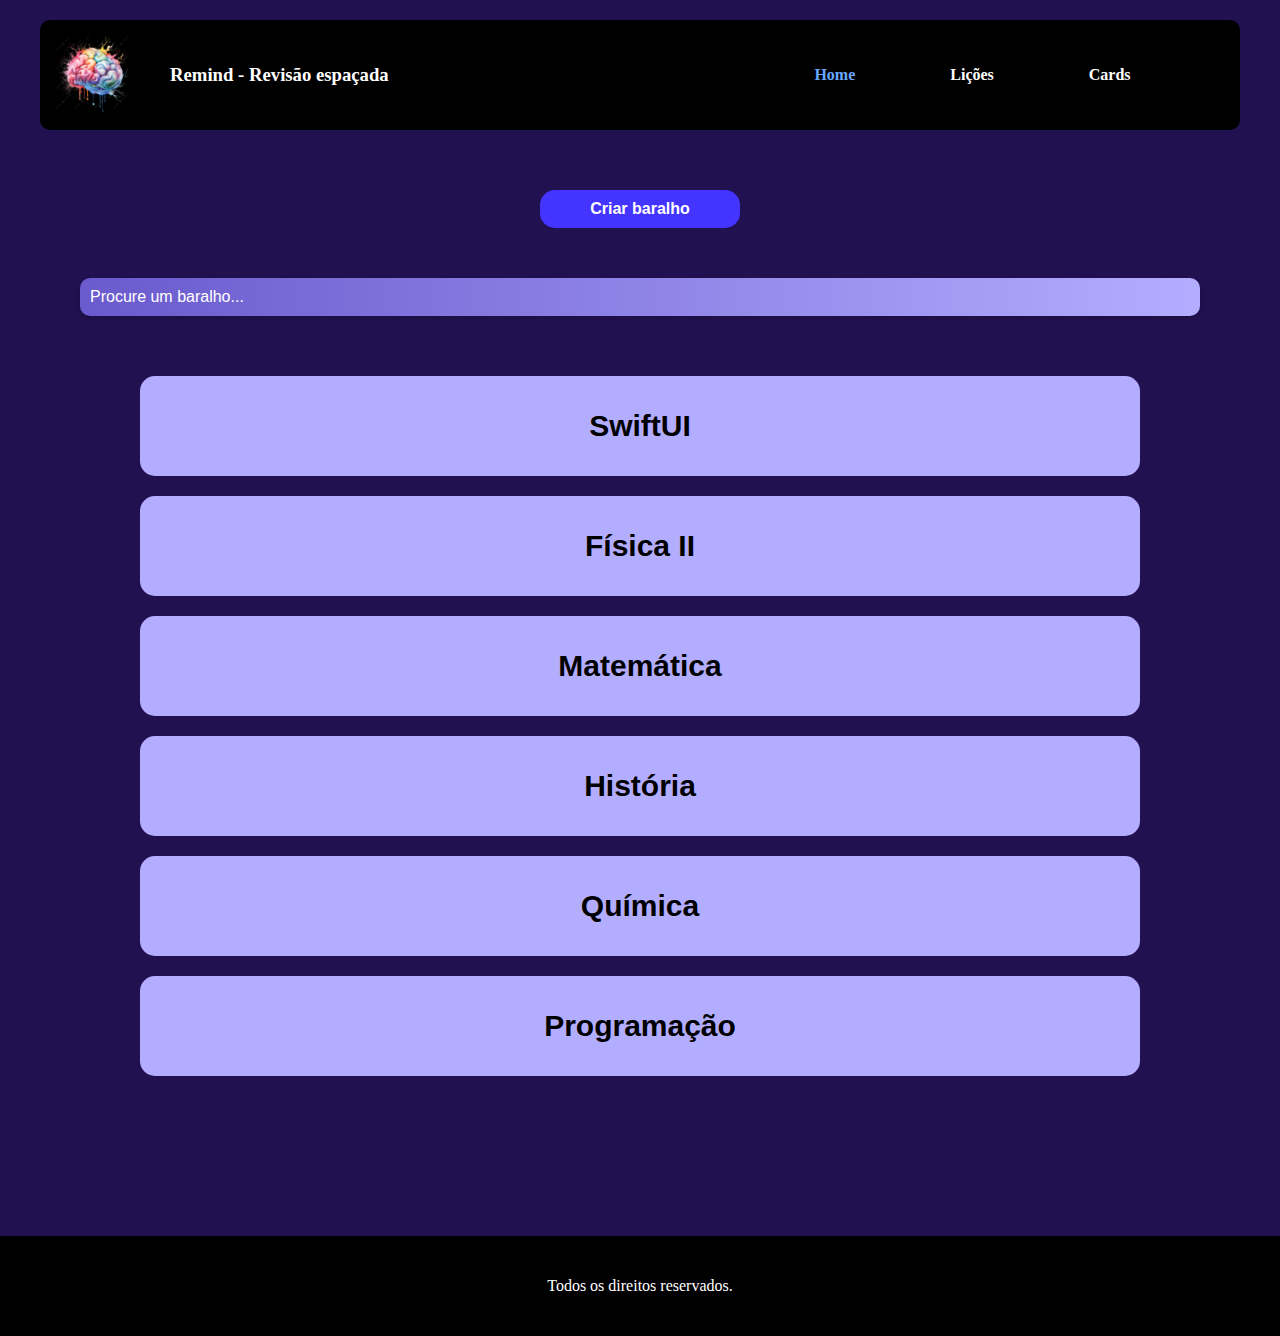
<file: src/index.html>
<!DOCTYPE html>

<html lang="pt-br">

    <head>
        <meta charset="UTF-8">
        <meta name="viewport" content="width=device-width, initial-scale=1.0">
        <title>Remind</title>
        <link rel="stylesheet" href="style.css">
        <link rel="shortcut icon" href="assets/cerebro.ico" type="image/x-icon">
    </head>

    <body>

        <div class="container">

            <div class="topo">

                <div class="imagem">

                    <img src="assets/cerebro.png" alt="Logo pet">
                    <h3>Remind - Revisão espaçada</h3>

                </div>

                <div class="menu">
                    <ul>

                        <li class="active">
                            <a href="./index.html">Home</a>
                        </li>

                        <li>
                            <a href="./licoes.html" target="_self" rel="next">Lições</a>
                        </li>

                        <li>
                            <a href="./cards.html" target="_self" rel="next">Cards</a>
                        </li>
                    </ul>

                </div>

            </div>

            <div class="input-container">
                <div class="add-baralho-container">
                    <button id="add-baralho-button">Criar baralho</button>
                </div>
                <input type="text" id="search-bar" placeholder="Procure um baralho..." />
            </div>
        

            <div id="baralhos-container"></div>
            
        </div>

        <!-- Modal para criar novo baralho -->
        <div id="modal-container" class="modal-container">
            <div class="modal-content">
                <h2>Criar baralho</h2>
                <input type="text" id="modal-input" placeholder="Digite o nome do novo baralho">
                <button id="modal-confirm-button">Confirmar</button>
                <button id="modal-cancel-button">Cancelar</button>
            </div>
        </div>
        
        <footer>
            Todos os direitos reservados.
        </footer>
        
        <script src="index.js"></script>
        
    </body>

</html>
</file>
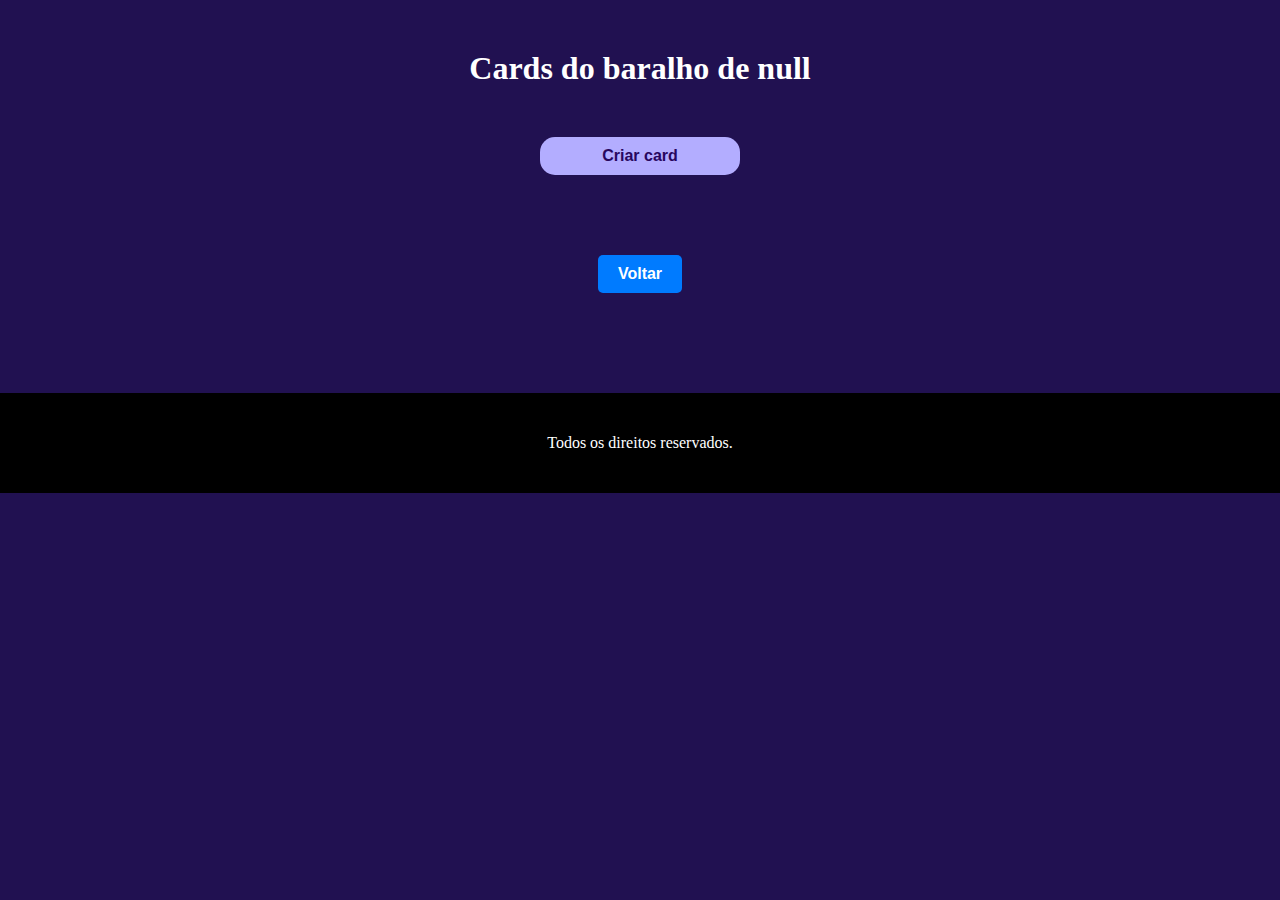
<file: src/baralho.html>
<!DOCTYPE html>

<html lang="en">
    <head>

        <meta charset="UTF-8">
        <meta name="viewport" content="width=device-width, initial-scale=1.0">
        <title>Baralho</title>
        <link rel="stylesheet" href="style.css">
    </head>

    <body>

        <div class="container">
            
            
            <h1 id="baralho-nome">Cards do baralho</h1>

            <div class="add-card-container">
                <button id="add-card-button">Criar card</button>
            </div>

            <div id="cards-container"></div>
            
            <button id="voltar" onclick="voltar()">Voltar</button>

        </div>

        <div id="custom-modal" class="modal">
            <div class="modal-content">
                <span id="close-modal" class="close">&times;</span>
                <p id="modal-text"></p>
            </div>
        </div>

        <!-- Modal para criar novo card -->
        <div id="modal-container" class="modal-container">
            <div class="modal-content">
                <h2>Criar card</h2>
                <input type="text" id="pergunta-input" placeholder="Digite a pergunta">
                <input type="text" id="resposta-input" placeholder="Digite a resposta">
                <button id="modal-confirm-button">Confirmar</button>
                <button id="modal-cancel-button">Cancelar</button>
            </div>
        </div>

        <footer>
            Todos os direitos reservados.
        </footer>

        <script src="baralho.js"></script>
    
    </body>

</html>
</file>
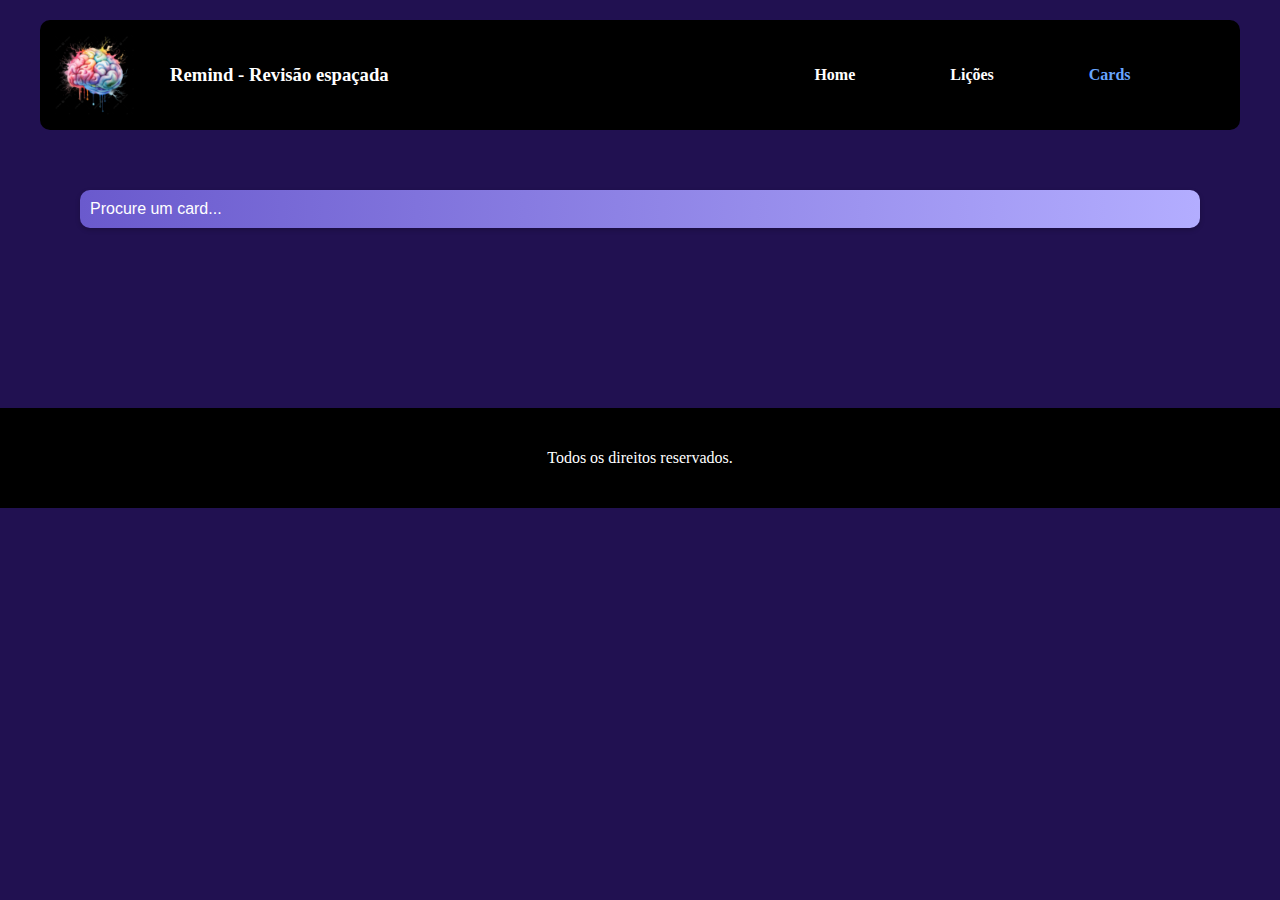
<file: src/cards.html>
<!DOCTYPE html>
<html lang="pt-br">

    <head>
        <meta charset="UTF-8">
        <meta name="viewport" content="width=device-width, initial-scale=1.0">
        <title>Remind</title>
        <link rel="stylesheet" href="style.css">
        <link rel="shortcut icon" href="assets/cerebro.ico" type="image/x-icon">
    </head>

    <body>
        <div class="container">

            <div class="topo">

                <div class="imagem">

                    <img src="assets/cerebro.png" alt="Logo pet">
                    <h3>Remind - Revisão espaçada</h3>

                </div>

                <div class="menu">
                    <ul>

                        <li>
                            <a href="./index.html">Home</a>
                        </li>

                        <li>
                            <a href="./licoes.html" target="_self" rel="next">Lições</a>
                        </li>

                        <li class="active">
                            <a href="./cards.html" target="_self" rel="next">Cards</a>
                        </li>
                    </ul>

                </div>

            </div>
            
            <div class="input-container">
                <input type="text" id="search-bar" placeholder="Procure um card..." />
            </div>

            <div id="cards-container"></div>

            <div id="custom-modal" class="modal">
                <div class="modal-content">
                    <span id="close-modal" class="close">&times;</span>
                    <p id="modal-text"></p>
                </div>
            </div>

        </div>

        <footer>
            Todos os direitos reservados.
        </footer>

        <script src="cards.js"></script>

    </body>
    
</html>
</file>
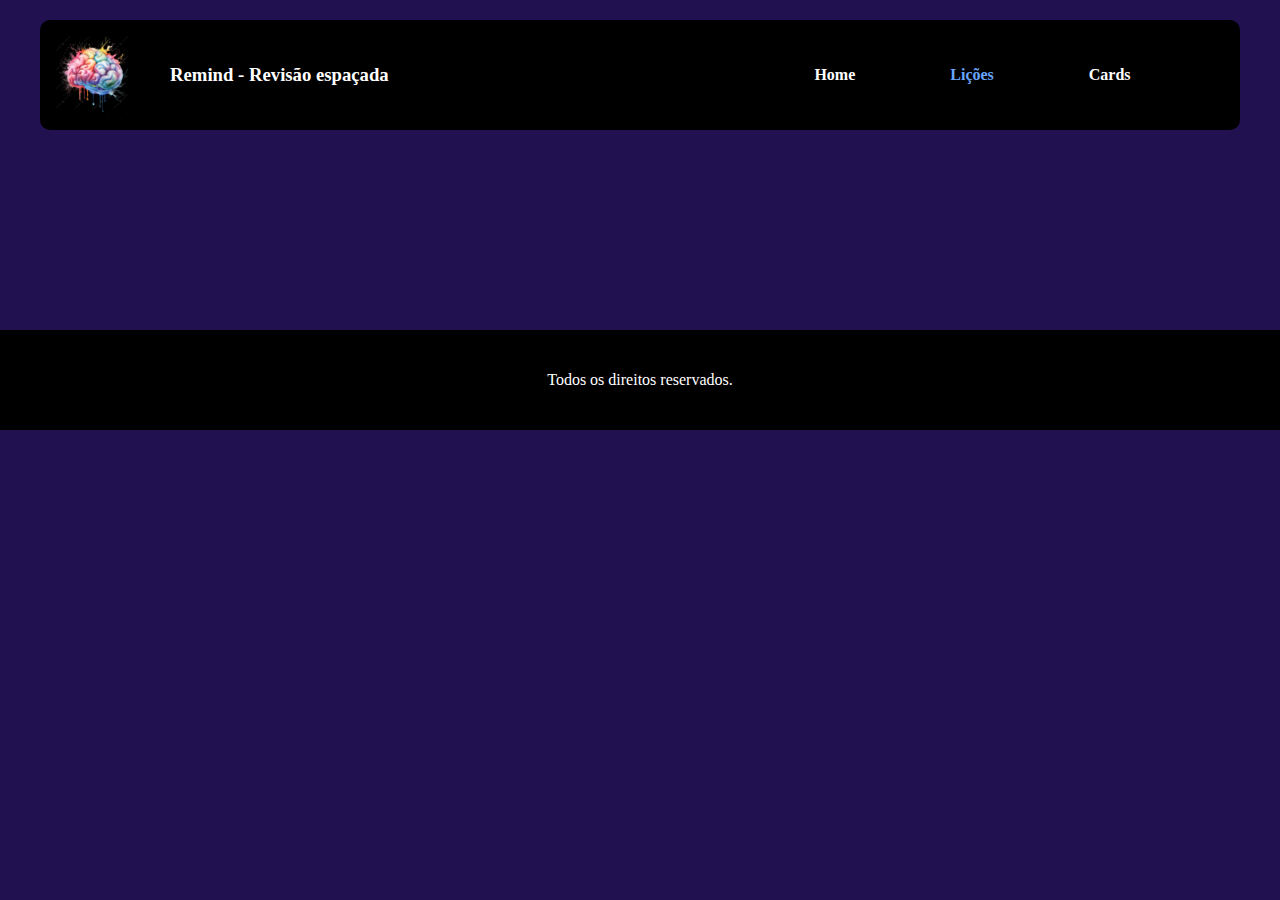
<file: src/licoes.html>
<!DOCTYPE html>

<html lang="pt-br">

    <head>
        <meta charset="UTF-8">
        <meta name="viewport" content="width=device-width, initial-scale=1.0">
        <title>Remind</title>
        <link rel="stylesheet" href="style.css">
        <link rel="shortcut icon" href="assets/cerebro.ico" type="image/x-icon">
    </head>

    <body>

        <div class="container">

            <div class="topo">

                <div class="imagem">

                    <img src="assets/cerebro.png" alt="Logo pet">
                    <h3>Remind - Revisão espaçada</h3>

                </div>

                <div class="menu">
                    <ul>

                        <li>
                            <a href="./index.html">Home</a>
                        </li>

                        <li class="active">
                            <a href="./licoes.html" target="_self" rel="next">Lições</a>
                        </li>

                        <li>
                            <a href="./cards.html" target="_self" rel="next">Cards</a>
                        </li>
                    </ul>

                </div>

            </div>

            <div id="cards-container"></div>

        </div>

        <div id="custom-modal" class="modal">
            <div class="modal-content">
                <span id="close-modal" class="close">&times;</span>
                <p id="modal-text"></p>
            </div>
        </div>

        <footer>
            Todos os direitos reservados.
        </footer>
        
        <script src="licoes.js"></script>

    </body>

</html>
</file>
<file: src/style.css>
/* GERAIS */
* {
    margin: 0;
    padding: 0;
}

body {
    background-color: #211151;
}

a {
    text-decoration: none;
    color: white;
}

p {
    text-align: justify;
}

.container {
    display: flex;
    flex-direction: column;
    align-items: center;
    justify-content: center;
    width: 100%;
    max-width: 1200px;
    margin: auto;
}

/* TOPO */
.topo {
    display: flex;
    width: 100%;
    background-color: black;
    margin-top: 20px;
    margin-bottom: 40px;
    border-radius: 10px;
    color: white;
    position: sticky;
    top: 0;
}

.menu {
    display: flex;
    flex: 1;
    align-items: center;
    justify-content: center;
}

.menu ul {
    display: flex;
    list-style: none;
}

.menu li {
    padding: 15px;
    padding-left: 80px;
    font-weight: bold;
}

.menu a:hover {
    color: #6a5bb5;
}

.imagem {
    flex: 1;
    display: flex;
    align-items: center;
}

.imagem img {
    padding: 15px;
    width: 80px;
    height: 80px;
}

.imagem h3 {
    margin-left: 20px;
}

/* CONTEÚDO */
.conteudo {
    font-size: 20px;
    width: 90%;
    display: flex;
    flex-direction: column;
}

.titulo {
    display: flex;
    align-items: center;
    justify-content: center;
    background: linear-gradient(to left, #4b0082, #211151 30%, #3cb371);
    height: 300px;
    border-radius: 10px;
    margin-bottom: 50px;
}

.titulo h1 {
    color: white;
    font-size: 72px;
}

/* RODAPÉ */
footer {
    display: flex;
    justify-content: center;
    align-items: center;
    width: 100%;
    height: 100px;
    background-color: rgb(0, 0, 0);
    margin-top: 100px;
    color: white;
}

.menu li.active a {
    color: #68A6FF;
}

#baralhos-container, #cards-container {
    padding: 20px;
    margin-bottom: 20px;
}

.baralho-button, .card-button {
    background-color: #B3ADFF;
    border: none;
    border-radius: 15px;
    margin: 20px auto;
    cursor: pointer;
    width: 1000px;
    height: 100px;
    display: flex;
    justify-content: center;
    align-items: center;
    text-align: center;
    font-size: 30px;
    font-weight: bold;
}

.card-button {
    font-size: 20px;
    background-color: #4434FF;
    color: white;
}


.baralho-button:hover, .card-button:hover {
    background-color: #6a5bb5;
}

/* ESTILO PARA A BARRA DE PESQUISA */
#search-bar {
    width: 1100px;
    padding: 10px;
    border: none;
    border-radius: 10px;
    margin: 20px auto;
    display: block;
    font-size: 16px;
    color: #fff;
    background: linear-gradient(to left, #b3adff, #6a5acd);
    box-shadow: 0 2px 5px rgba(0, 0, 0, 0.2);
}

#search-bar::placeholder {
    color: #ffffff;
    opacity: 1;
}

#search-bar:focus {
    outline: none;
    box-shadow: 0 0 5px rgba(106, 90, 205, 0.5);
}

/* ESTILOS PARA O CONTÊINER DO BOTÃO DE ADICIONAR BARALHO */
.add-baralho-container {
    display: flex;
    justify-content: center;
    margin: 20px 0;
    margin-bottom: 50px;
}

/* ESTILOS PARA O BOTÃO DE ADICIONAR BARALHO */
#add-baralho-button, #add-card-button {
    padding: 10px 15px;
    border: none;
    border-radius: 15px;
    font-size: 16px;
    background-color: #4434FF;
    color: white;
    font-weight: bold;
    cursor: pointer;
    transition: background-color 0.3s;
    width: 200px;
}

#add-card-button {
    background-color:#B3ADFF;
    color: #28065E;
}

#add-baralho-button:hover, #add-card-button:hover{
    background-color: #665fb4;
}

#add-baralho-button:focus, #add-card-button:focus {
    outline: none;
}

/* Estilo do modal */
.modal {
    display: none; /* Esconde por padrão */
    position: fixed;
    z-index: 1000;
    left: 0;
    top: 0;
    width: 100%;
    height: 100%;
    background-color: rgba(0, 0, 0, 0.5); /* Fundo escuro */
}

/* Conteúdo do modal */
.modal-content {
    background-color: #4434FF;
    margin: 20% auto;
    padding: 20px;
    width: 100%;
    max-width: 500px;
    border-radius: 8px;
    box-shadow: 0 4px 8px rgba(0, 0, 0, 0.2);
    text-align: center;
    color: white;
    font-weight: bold;
    font-size: 20px;
}

/* Botão de fechar */
.close {
    color: #ffffff;
    float: right;
    font-size: 28px;
    font-weight: bold;
    cursor: pointer;
    padding-left: 15px;
    padding-bottom: 10px;
}

.close:hover,
.close:focus {
    color: #000;
    text-decoration: none;
}

/* Estilos para o modal */
.modal-container {
    display: none; /* Inicialmente oculto */
    position: fixed;
    top: 0;
    left: 0;
    width: 100%;
    height: 100%;
    background-color: rgba(0, 0, 0, 0.5);
    justify-content: center;
    align-items: center;
    z-index: 1000;
}

.modal-content {
    background-color: #4434FF;
    padding: 20px;
    border-radius: 8px;
    width: 300px;
    box-shadow: 0 4px 8px rgba(0, 0, 0, 0.2);
    text-align: center;
}

.modal-content h2 {
    margin-top: 0;
}

.modal-content input {
    width: 100%;
    padding: 8px;
    margin-top: 10px;
    border-radius: 4px;
    border: 1px solid #ddd;
}

.modal-content button {
    margin-top: 15px;
    padding: 10px 15px;
    border: none;
    border-radius: 4px;
    cursor: pointer;
}

#modal-confirm-button {
    background-color: #00ac09;
    color: white;
    margin-right: 10px;
}

#modal-cancel-button {
    background-color: #dc3545;
    color: white;
}

#baralho-nome {
    padding: 50px;
    color: white;
}

#voltar {
    display: inline-block;
    margin-top: 20px;
    padding: 10px 20px;
    font-size: 16px;
    font-weight: bold;
    color: white;
    background-color: #007bff; /* Azul padrão */
    border: none;
    border-radius: 5px;
    cursor: pointer;
    transition: background-color 0.3s ease;
    text-decoration: none;
    text-align: center;
}

#voltar:hover {
    background-color: #0056b3; /* Azul mais escuro ao passar o mouse */
}

#voltar:active {
    background-color: #004085; /* Azul ainda mais escuro ao clicar */
}
</file>
